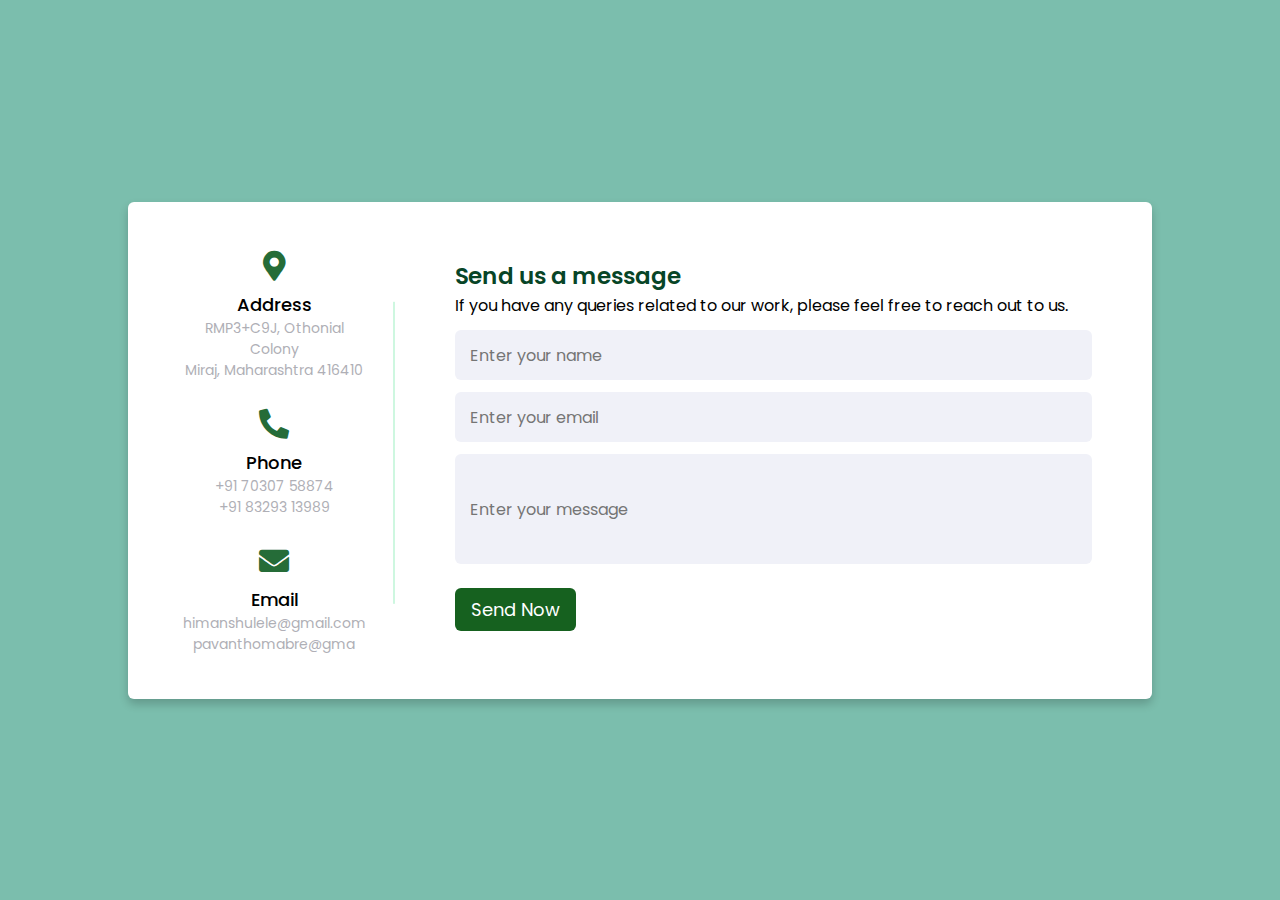
<file: contact.html>
<!DOCTYPE html>

<html lang="en" dir="ltr">
  <head>
    <meta charset="UTF-8">
    <title> Responsive Contact Us Form </title>
    <link rel="stylesheet" href="contact.css">
   
    <link rel="stylesheet" href="https://cdnjs.cloudflare.com/ajax/libs/font-awesome/5.15.2/css/all.min.css"/>
     <meta name="viewport" content="width=device-width, initial-scale=1.0">
   </head>
<body>
  <div class="container">
    <div class="content">
      <div class="left-side">
        <div class="address details">
          <i class="fas fa-map-marker-alt"></i>
          <div class="topic">Address</div>
          <div class="text-one">RMP3+C9J, Othonial Colony</div>
          <div class="text-two">Miraj, Maharashtra 416410</div>
        </div>
        <div class="phone details">
          <i class="fas fa-phone-alt"></i>
          <div class="topic">Phone</div>
          <div class="text-one">+91 70307 58874</div>
          <div class="text-two">+91 83293 13989</div>
        </div>
        <div class="email details">
          <i class="fas fa-envelope"></i>
          <div class="topic">Email</div>
          <div class="text-one">himanshulele@gmail.com</div>
          <div class="text-two">pavanthomabre@gma</div>
        </div>
      </div>
      <div class="right-side">
        <div class="topic-text">Send us a message</div>
        <p>If you have any queries related to our work, please feel free to reach out to us.</p>
      <form action="#">
        <div class="input-box">
          <input type="text" placeholder="Enter your name">
        </div>
        <div class="input-box">
          <input type="text" placeholder="Enter your email">
        </div>
        <div class="input-box message-box">
            <input type="text" placeholder="Enter your message">
        </div>
        <div class="button">
          <input type="button" value="Send Now" >
        </div>
      </form>
    </div>
    </div>
  </div>
</body>
</html>
</file>
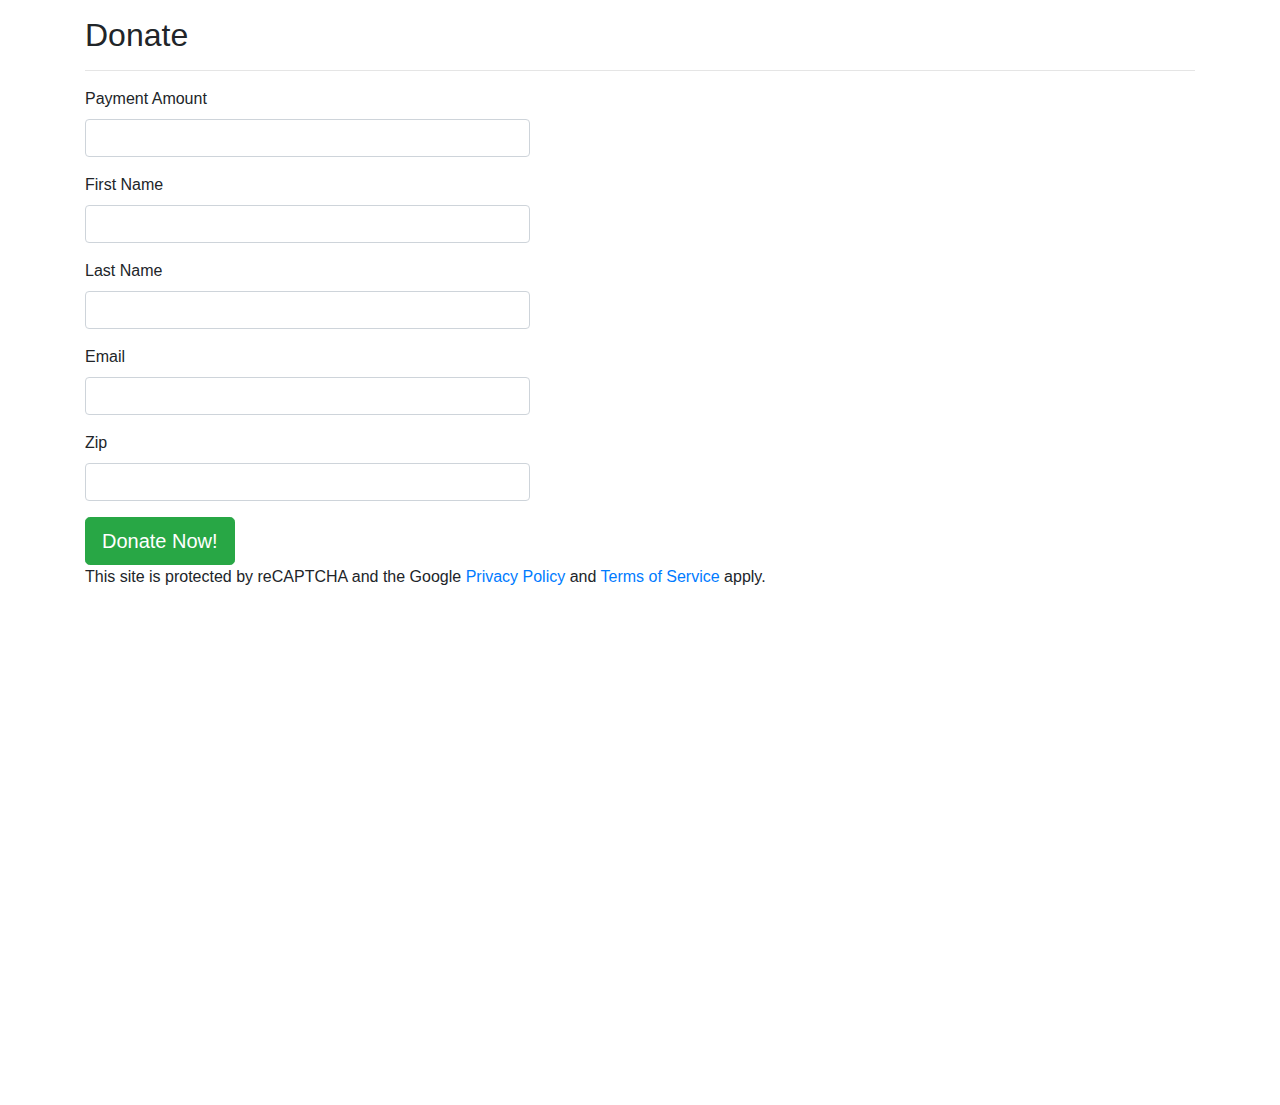
<file: donate.html>
<!DOCTYPE html>
<html>
  <head>
    <meta charset="utf-8" />
    <title>Demo Form</title>
    <script src="https://payments-js.elevate.salesforce.org/elevate-sdk.min.js"></script>
    <link
      rel="stylesheet"
      href="https://stackpath.bootstrapcdn.com/bootstrap/4.3.1/css/bootstrap.min.css"
      integrity="sha384-ggOyR0iXCbMQv3Xipma34MD+dH/1fQ784/j6cY/iJTQUOhcWr7x9JvoRxT2MZw1T"
      crossorigin="anonymous"
    />
  </head>
  <body>
    <div class="container">
      <p></p>
      <h2>Donate</h2>
      <hr />
      <div class="row">
        <div class="col col-lg-5">
          <form onsubmit="handleForm(event)" class="form">
            <div class="form-group">
              <label>Payment Amount</label>
              <input
                id="amount"
                name="amount"
                class="form-control"
                value=""
                required
              />
            </div>
            <div class="form-group">
              <label>First Name </label>
              <input
                id="firstName"
                name="firstName"
                class="form-control"
                required
              />
            </div>
            <div class="form-group">
              <label>Last Name </label>
              <input
                id="lastName"
                name="lastName"
                class="form-control"
                required
              />
            </div>
            <div class="form-group">
              <div id="payments"></div>
            </div>
            <div class="form-group">
              <label>Email</label>
              <input
                type="email"
                id="email"
                name="email"
                class="form-control"
                required
              />
            </div>
            <div class="form-group">
              <label>Zip</label>
              <input
                type="zip"
                id="zip"
                name="zip"
                class="form-control"
                required
              />
            </div>
            <input type="hidden" name="currencyCode" value="USD" />
            <button id="submit" type="submit" class="btn btn-success btn-lg">
              Donate Now!
            </button>
          </form>
        </div>
      </div>
    </div>
    <div class="container">
      <p>
        This site is protected by reCAPTCHA and the Google
        <a href="https://policies.google.com/privacy">Privacy Policy</a> and
        <a href="https://policies.google.com/terms">Terms of Service</a> apply.
      </p>
    </div>
    <div
      class="container"
      id="captcha-div"
      style="width:500px;height:500px"
    ></div>
    <script>
      var theme = {
        fontSize: '16px',
        color: '#000000de',
        labelColor: '#0000008a',
      };
      var styles = `
      .cc-number {
        margin-right: 16px!important;
      }
      .exp {
        margin-right: 16px!important;
      }
    `;
      var merchantId = '<get merchant ID by referring to Payment Services API Integration>';
      var clientId = '<get client ID by referring to Payment Services API Integration>';
      var gatewayId = '<get gateway ID by referring to Manage Gateways>';
      function formatDate(date) {
        var d = new Date(date),
          month = '' + (d.getMonth() + 1),
          day = '' + d.getDate(),
          year = d.getFullYear();
        if (month.length < 2) month = '0' + month;
        if (day.length < 2) day = '0' + day;
        return [year, month, day].join('-');
      }
      var sfdo = new sfdoPaymentsJsSdk();
      sfdo.mount({
        id: 'payments',
        clientId: clientId,
        merchantId: merchantId,
        gatewayId: gatewayId,
        // Add theme and styles as optional parameters
        theme: theme,
        styles: styles,
      });
      function handleForm(e) {
        e.preventDefault();
        var firstName = document.getElementById('firstName').value;
        var lastName = document.getElementById('lastName').value;
        var amount = document.getElementById('amount').value;
        var email = document.getElementById('email').value;
        var zip = document.getElementById('zip').value;
        var nameoncard = firstName + ' ' + lastName;
        sfdo
          .createToken({
            nameOnCard: nameoncard,
            postalCode: zip, // you can provide zip code here for AVS
            // captchaV2Id: 'captcha-div' // optionally provide ID of the reCAPTCHA div to use v2
          })
          .then(function response(resp) {
            sfdo
              .purchase({
                firstName: firstName,
                lastName: lastName,
                amount: amount * 100,
                currencyCode: 'USD',
                paymentMethodToken: resp.token,
                email: email,
                productMetadataSchemaUri: 'https://payments-js.elevate.salesforce.org/schema/productMetadata/donation-v1.0.1',
                productMetadata: {
                    allocations: [{
                        id: 'VALID_SALESFORCE_GENERAL_ACCOUNTING_UNIT_ID', 
                        name: "Name displayed to user.", 
                        percentage: '100'
                    }],
                    donorCoverFee: 50,
                    campaign: {
                        id: 'VALID_SALESFORCE_CAMPAIGN_ID',
                    },
                    consent: {
                        message: 'Do you accept marketing emails?',
                        optIn: true,
                    },
                    origin: {
                        id: 'AN_INTERNAL_ID_FOR_TRACKING',
                        type: 'THIRD_PARTY_GIVING_PAGE',
                        displayName: 'My cool donation website',
                    }
                }
              })
              .then(function(resp) {
                console.log('Show the user a success message');
                alert('Thank you for your donation');
              })
              .catch(function(resp) {
                console.error('There was an error creating a donation', resp);
                alert('There was an error creating a donation');
              });
          })
          .catch(function(err) {
            console.error('Tokenization Error:', err);
            alert('Tokenization Error');
          });
      }
    </script>
  </body>
</html>
</file>
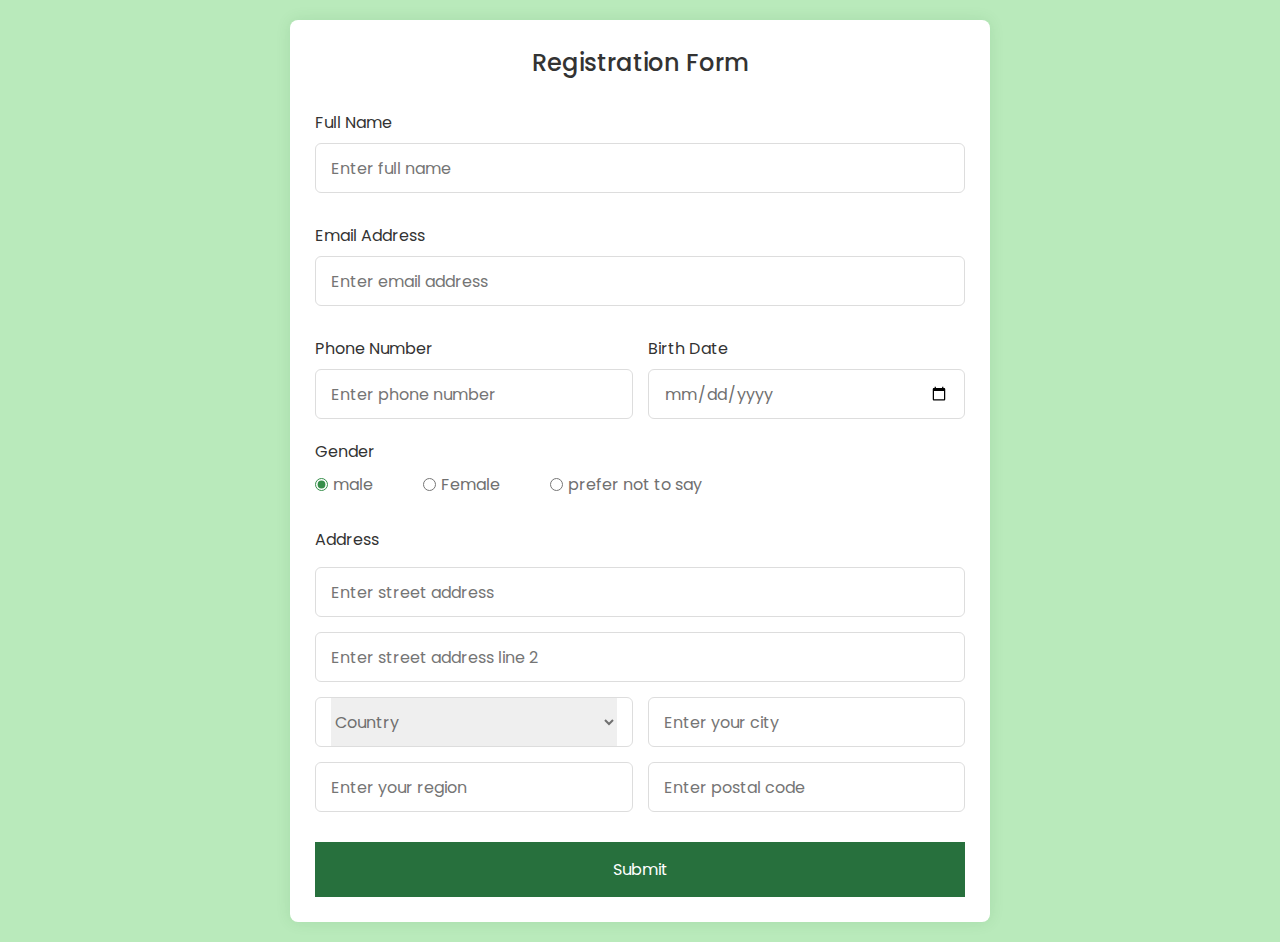
<file: register.html>
<!DOCTYPE html>

<html lang="en">
  <head>
    <meta charset="UTF-8" />
    <meta name="viewport" content="width=device-width, initial-scale=1.0" />
    <meta http-equiv="X-UA-Compatible" content="ie=edge" />
    
    <link rel="stylesheet" href="register.css" />
  </head>
  <body>
    <section class="container">
      <header>Registration Form</header>
      <form action="#" class="form">
        <div class="input-box">
          <label>Full Name</label>
          <input type="text" placeholder="Enter full name" required />
        </div>

        <div class="input-box">
          <label>Email Address</label>
          <input type="text" placeholder="Enter email address" required />
        </div>

        <div class="column">
          <div class="input-box">
            <label>Phone Number</label>
            <input type="number" placeholder="Enter phone number" required />
          </div>
          <div class="input-box">
            <label>Birth Date</label>
            <input type="date" placeholder="Enter birth date" required />
          </div>
        </div>
        <div class="gender-box">
          <h3>Gender</h3>
          <div class="gender-option">
            <div class="gender">
              <input type="radio" id="check-male" name="gender" checked />
              <label for="check-male">male</label>
            </div>
            <div class="gender">
              <input type="radio" id="check-female" name="gender" />
              <label for="check-female">Female</label>
            </div>
            <div class="gender">
              <input type="radio" id="check-other" name="gender" />
              <label for="check-other">prefer not to say</label>
            </div>
          </div>
        </div>
        <div class="input-box address">
          <label>Address</label>
          <input type="text" placeholder="Enter street address" required />
          <input type="text" placeholder="Enter street address line 2" required />
          <div class="column">
            <div class="select-box">
              <select>
                <option hidden>Country</option>
                <option>America</option>
                <option>Japan</option>
                <option>India</option>
                <option>Nepal</option>
              </select>
            </div>
            <input type="text" placeholder="Enter your city" required />
          </div>
          <div class="column">
            <input type="text" placeholder="Enter your region" required />
            <input type="number" placeholder="Enter postal code" required />
          </div>
        </div>
        <button>Submit</button>
      </form>
    </section>
  </body>
</html>
</file>
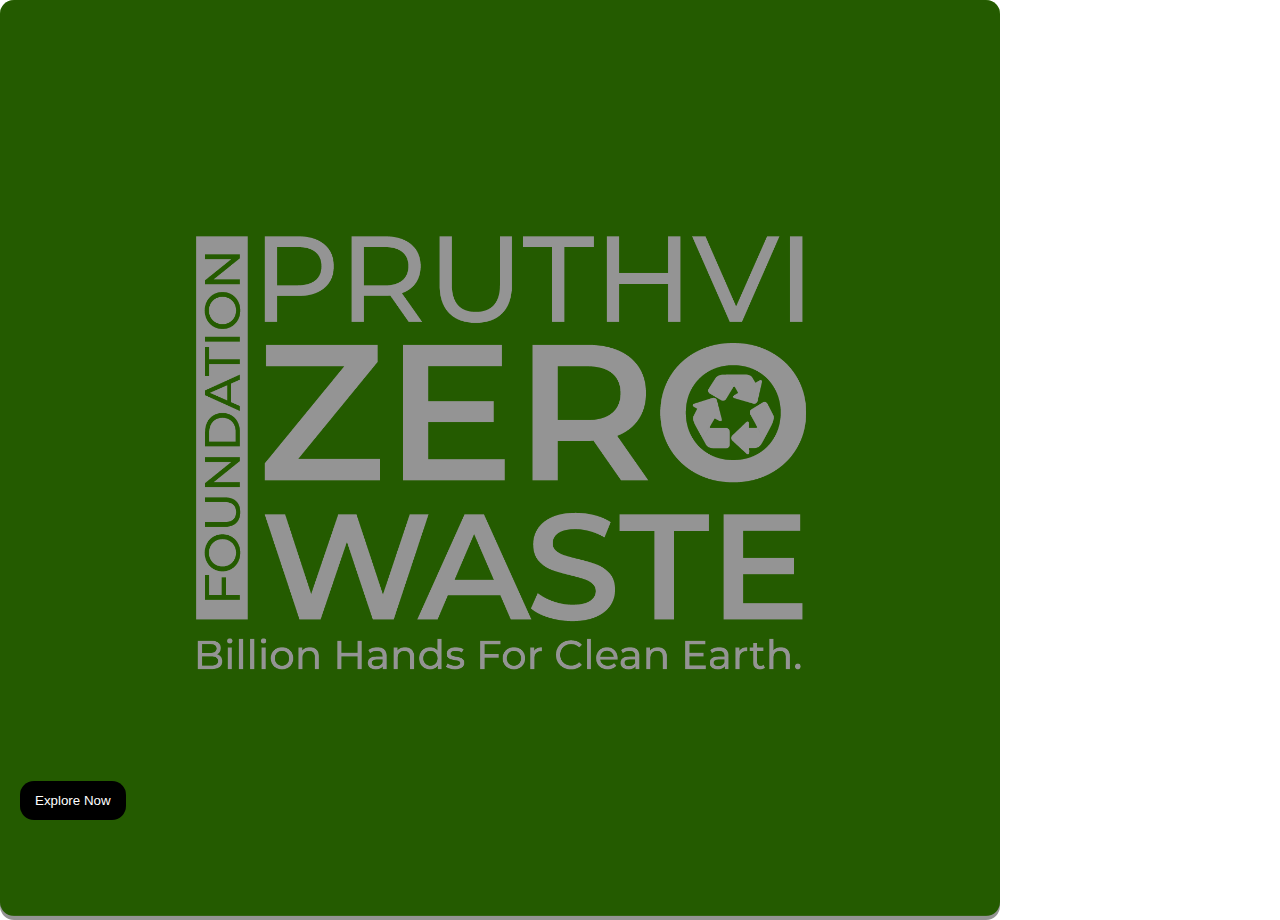
<file: tint.html>
<!DOCTYPE html>
<html lang="en">
<head>
    <meta charset="UTF-8">
    <meta name="viewport" content="width=device-width, initial-scale=1.0">
    <title>Document</title>
    <link rel="stylesheet" a href="positions.css">
</head>
<body>
    <div class="container">
        <img src="final green logo.png" class="con-img" alt="naigara falls">
        <div class="tint"></div>
        <div class="content">
            
            
            <button class="btn"><a href=index2.html class="link">Explore Now</a></button>
        </div>
            
    </div>
</body>
</html>
</file>
<file: contact.css>
/* Google Font CDN Link */
@import url('https://fonts.googleapis.com/css2?family=Poppins:wght@200;300;400;500;600;700&display=swap');
*{
  margin: 0;
  padding: 0;
  box-sizing: border-box;
  font-family: "Poppins" , sans-serif;
}
body{
  min-height: 100vh;
  width: 100%;
  background: #7bbead;
  display:flex;
  align-items: center;
  justify-content: center;
}
.container{
  width: 80%;
  background: #fff;
  border-radius: 6px;
  padding: 20px 60px 30px 40px;
  box-shadow: 0 5px 10px rgba(0, 0, 0, 0.2);
}
.container .content{
  display: flex;
  align-items: center;
  justify-content: space-between;
}
.container .content .left-side{
  width: 25%;
  height: 100%;
  display: flex;
  flex-direction: column;
  align-items: center;
  justify-content: center;
  margin-top: 15px;
  position: relative;
}
.content .left-side::before{
  content: '';
  position: absolute;
  height: 70%;
  width: 2px;
  right: -15px;
  top: 50%;
  transform: translateY(-50%);
  background: #cef7e0;
}
.content .left-side .details{
  margin: 14px;
  text-align: center;
}
.content .left-side .details i{
  font-size: 30px;
  color: #256c38;
  margin-bottom: 10px;
}
.content .left-side .details .topic{
  font-size: 18px;
  font-weight: 500;
}
.content .left-side .details .text-one,
.content .left-side .details .text-two{
  font-size: 14px;
  color: #afafb6;
}
.container .content .right-side{
  width: 75%;
  margin-left: 75px;
}
.content .right-side .topic-text{
  font-size: 23px;
  font-weight: 600;
  color: #074527;
}
.right-side .input-box{
  height: 50px;
  width: 100%;
  margin: 12px 0;
}
.right-side .input-box input,
.right-side .input-box textarea{
  height: 100%;
  width: 100%;
  border: none;
  outline: none;
  font-size: 16px;
  background: #F0F1F8;
  border-radius: 6px;
  padding: 0 15px;
  resize: none;
}
.right-side .message-box{
  min-height: 110px;
}
.right-side .input-box textarea{
  padding-top: 6px;
}
.right-side .button{
  display: inline-block;
  margin-top: 12px;
}
.right-side .button input[type="button"]{
  color: #fff;
  font-size: 18px;
  outline: none;
  border: none;
  padding: 8px 16px;
  border-radius: 6px;
  background: #16611f;
  cursor: pointer;
  transition: all 0.3s ease;
}
.button input[type="button"]:hover{
  background: #153825;
}

@media (max-width: 950px) {
  .container{
    width: 90%;
    padding: 30px 40px 40px 35px ;
  }
  .container .content .right-side{
   width: 75%;
   margin-left: 55px;
}
}
@media (max-width: 820px) {
  .container{
    margin: 40px 0;
    height: 100%;
  }
  .container .content{
    flex-direction: column-reverse;
  }
 .container .content .left-side{
   width: 100%;
   flex-direction: row;
   margin-top: 40px;
   justify-content: center;
   flex-wrap: wrap;
 }
 .container .content .left-side::before{
   display: none;
 }
 .container .content .right-side{
   width: 100%;
   margin-left: 0;
 }
}
</file>
<file: register.css>
@import url("https://fonts.googleapis.com/css2?family=Poppins:wght@200;300;400;500;600;700&display=swap");
* {
  margin: 0;
  padding: 0;
  box-sizing: border-box;
  font-family: "Poppins", sans-serif;
}
body {
  min-height: 25vh;
  display: flex;
  align-items: center;
  justify-content: center;
  padding: 20px;
  background: rgb(185, 234, 187);
}
.container {
  position: relative;
  max-width: 700px;
  width: 100%;
  background: #fff;
  padding: 25px;
  border-radius: 8px;
  box-shadow: 0 0 15px rgba(7, 94, 29, 0.1);
}
.container header {
  font-size: 1.5rem;
  color: #333;
  font-weight: 500;
  text-align: center;
}
.container .form {
  margin-top: 30px;
}
.form .input-box {
  width: 100%;
  
  margin-top: 30px;
}
.input-box label {
  color: #333;
}
.form :where(.input-box input, .select-box) {
  position: relative;
  height: 50px;
  width: 100%;
  outline: none;
  font-size: 1rem;
  color: #707070;
  margin-top: 8px;
  border: 1px solid #ddd;
  border-radius: 6px;
  padding: 0 15px;
}
.input-box input:focus {
  box-shadow: 0 1px 0 rgba(0, 0, 0, 0.1);
}
.form .column {
  display: flex;
  column-gap: 15px;
}
.form .gender-box {
  margin-top: 20px;
}
.gender-box h3 {
  color: #333;
  font-size: 1rem;
  font-weight: 400;
  margin-bottom: 8px;
}
.form :where(.gender-option, .gender) {
  display: flex;
  align-items: center;
  column-gap: 50px;
  flex-wrap: wrap;
}
.form .gender {
  column-gap: 5px;
}
.gender input {
  accent-color: rgb(54, 142, 74);
}
.form :where(.gender input, .gender label) {
  cursor: pointer;
}
.gender label {
  color: #707070;
}
.address :where(input, .select-box) {
  margin-top: 15px;
}
.select-box select {
  height: 100%;
  width: 100%;
  outline: none;
  border: none;
  color: #707070;
  font-size: 1rem;
}
.form button {
  height: 55px;
  width: 100%;
  color: #fff;
  font-size: 1rem;
  font-weight: 400;
  margin-top: 30px;
  border: none;
  cursor: pointer;
  transition: all 0.2s ease;
  background: rgb(39, 112, 61);
}
.form button:hover {
  background: rgb(24, 85, 55);
}

@media screen and (max-width: 500px) {
  .form .column {
    flex-wrap: wrap;
  }
  .form :where(.gender-option, .gender) {
    row-gap: 15px;
  }
}
</file>
<file: positions.css>
body{
    margin: 0;
    font-family: system-ui, -apple-system, BlinkMacSystemFont, 'Segoe UI', Roboto, Oxygen, Ubuntu, Cantarell, 'Open Sans', 'Helvetica Neue', sans-serif;
    text-align: center;
}
.container{
    position: relative;
    width:1000px;

}
.con-img{
    width: 100%;
    border-radius: 14px;
    ;

}
.tint{
    background-color: rgba(0, 0, 0, 0.42);
    top: 0;
    bottom: 0;
    left: 0;
    right: 0;
    border-radius: 14px;
    position: absolute;
    width: 100%;
}
.content{
    position: absolute;
    bottom: 100px;
    left: 20px;
    color: white;

}
.btn{
    background-color: black;
    color: white;
    border: none;
    padding: 12px 15px;
    border-radius: 14px;
}
.link{
    color: white;
    text-decoration-line: none;
    
}
.mission{
    max-width: 1280px;
    height: 117px;
    background-color: lightgray;
    color: black;
    text-align: center;
}
.heading{
     color: #488e19;
}
</file>
